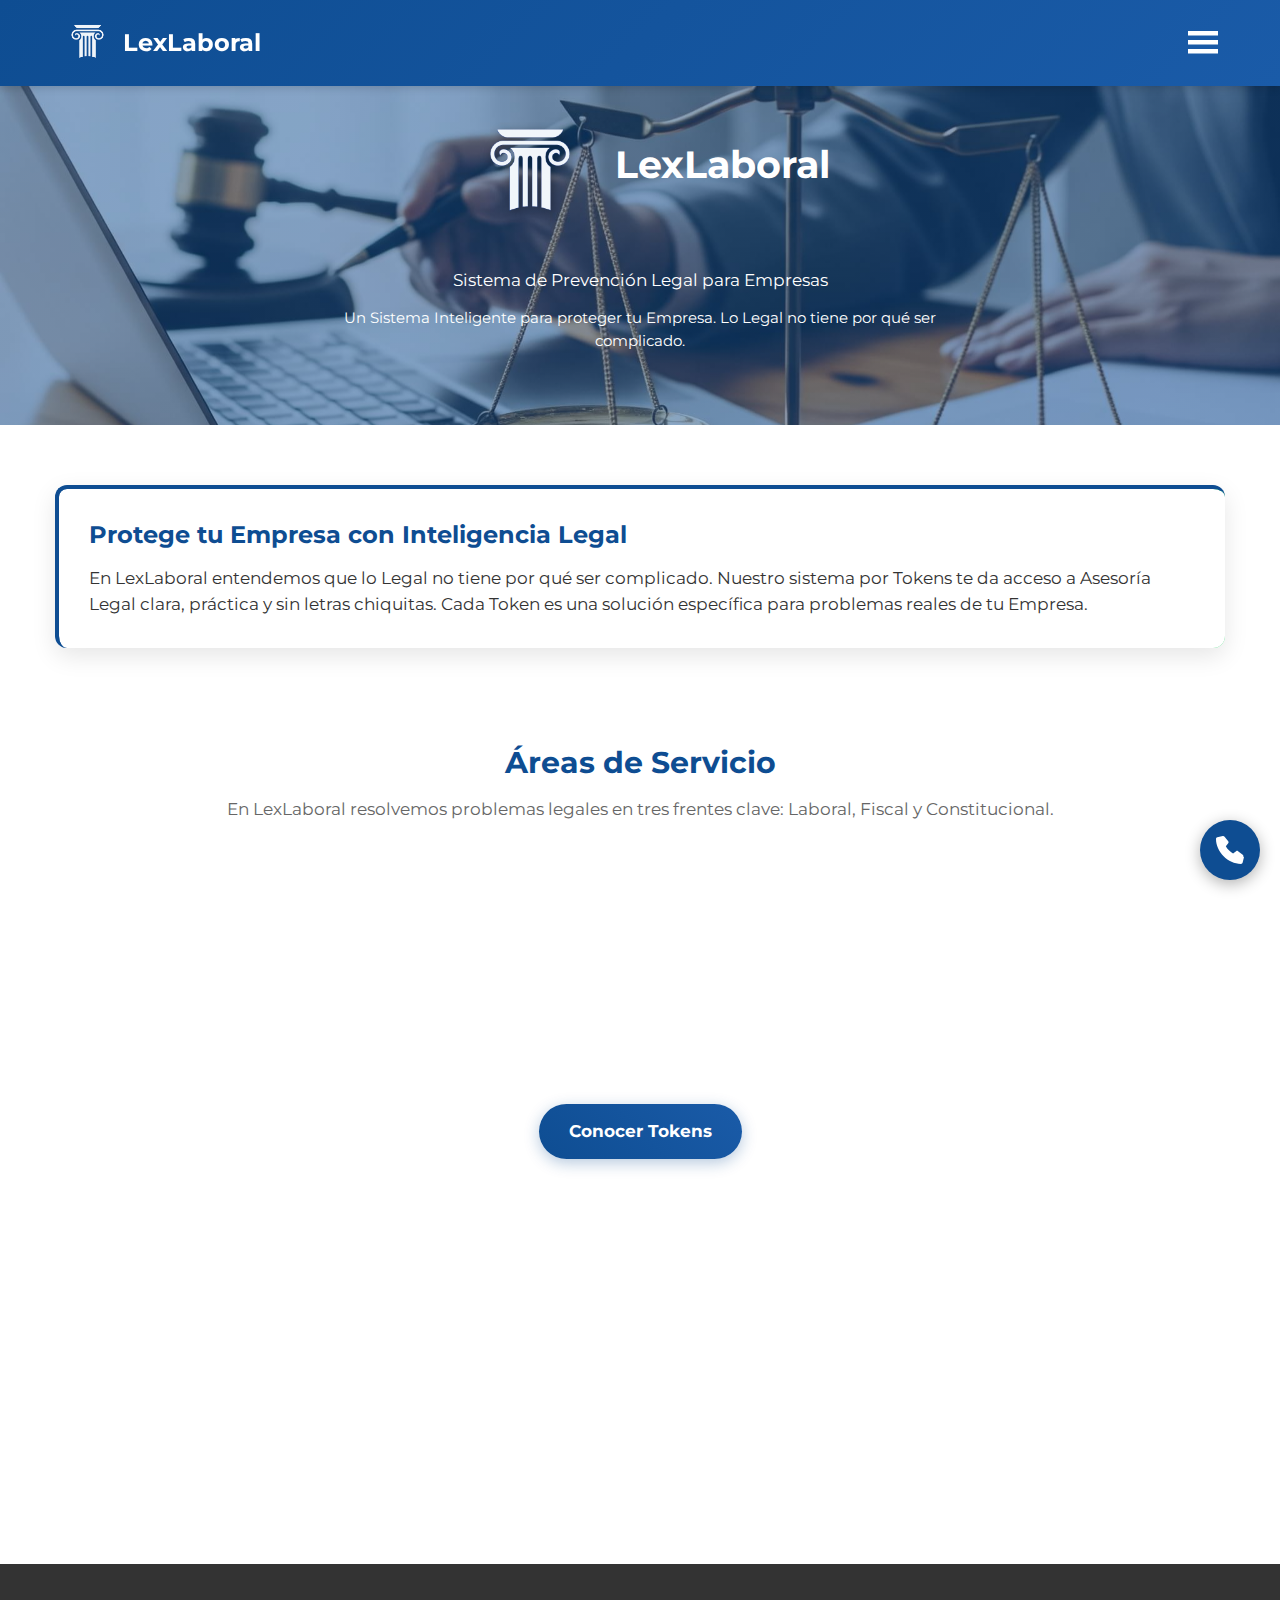
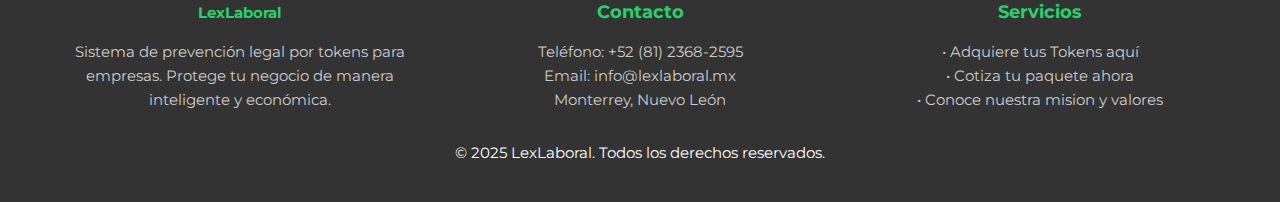
<file: index.html>
<!DOCTYPE html>
<html lang="es">
<head>
    <meta charset="utf-8">
    <meta name="viewport" content="width=device-width, initial-scale=1.0">
    <link href="favicon.ico" rel="icon" type="image/x-icon">

    <!-- Open Graph para vista previa en WhatsApp y redes -->
    <meta property="og:title" content="LexLaboral - Asesoría Legal cuando TÚ lo necesitas">
    <meta property="og:description" content="El sistema inteligente que te respalda con Asesoría Legal accesible y personalizada.">
    <meta property="og:image" content="logo-preview.png">
    <meta property="og:url" content="https://lexlaboral.mx/">
    <meta property="og:type" content="website">
    <meta property="og:image:width" content="500">
    <meta property="og:image:height" content="500">

    <title>LexLaboral - Asesoría Legal cuando TÚ lo necesitas</title>

    <!-- Google Fonts -->
    <link href="https://fonts.googleapis.com/css2?family=Montserrat:wght@400;600;700&display=swap" rel="stylesheet">

     <!-- CSS -->
    <link rel="stylesheet" href="style.css">
</head>
<body>
    <!-- Header -->
    <header>
        <nav class="container">
            <div class="logo">
                <a href="index.html" style="display: flex; align-items: center; gap: 0.2rem; text-decoration: none; color: white;">
                    <img src="logo-header.png" alt="LexLaboral Logo" width="45" height="45">
                    <span>LexLaboral</span>
                </a>
            </div>

            <div class="menu-toggle">
                <svg class="hamburger-icon" xmlns="http://www.w3.org/2000/svg" viewBox="0 0 100 80" width="30" height="30">
                    <rect class="bar top" width="100" height="15"></rect>
                    <rect class="bar middle" y="30" width="100" height="15"></rect>
                    <rect class="bar bottom" y="60" width="100" height="15"></rect>
                </svg>
            </div>

            <ul class="nav-links">
                <li><a href="#inicio">Inicio</a></li>
                <li><a href="tokens.html">Tokens</a></li>
                <li><a href="paquetes.html">Paquetes</a></li>
                <li><a href="nosotros.html">Nosotros</a></li>
                <li><a href="#contacto">Contacto</a></li>
            </ul>
        </nav>
    </header>

    <!-- Hero Section -->
    <section class="hero" id="inicio">
        <div class="container">
            <div class="hero-content">
                <div class="hero-logo-text">
                    <img src="logo-hero.png" alt="LexLaboral Hero Logo" width="120" height="120">
                    <h1>LexLaboral</h1>
                </div>
                <p class="hero-subtitle">Sistema de Prevención Legal para Empresas</p>
                <p class="hero-description">Un Sistema Inteligente para proteger tu Empresa. Lo Legal no tiene por qué ser complicado.</p>
            </div>
        </div>
    </section>

    <!-- Intro Section -->
    <section class="intro-section" style="padding-top: 60px;">
        <div class="container">
            <div class="intro-box fade-in">
                <h2>Protege tu Empresa con Inteligencia Legal</h2>
                <p>En LexLaboral entendemos que lo Legal no tiene por qué ser complicado. Nuestro sistema por Tokens te da acceso a Asesoría Legal clara, práctica y sin letras chiquitas. Cada Token es una solución específica para problemas reales de tu Empresa.</p>

        </div>
    </section>

    <!-- Services Section -->
    <section class="services-section">
        <div class="container">
            <h2 class="section-title">Áreas de Servicio</h2>
            <p class="section-subtitle">En LexLaboral resolvemos problemas legales en tres frentes clave: Laboral, Fiscal y Constitucional.</p>

            <div class="services-grid">
                <div class="service-card fade-in">
                    <h3>Laboral</h3>
                    <p>Despidos, Actas Administrativas, Contratos, Conciliaciones, Inspecciones y Representación Jurídica para Empresas.</p>
                </div>

                <div class="service-card fade-in">
                    <h3>Fiscal</h3>
                    <p>Defensa contra créditos fiscales, embargos, auditorías del SAT y estrategias legales para proteger tu patrimonio empresarial.</p>
                </div>

                <div class="service-card fade-in">
                    <h3>Amparo</h3>
                    <p>Juicios de Amparo para protegerte de actos de autoridad: embargos, multas, omisiones y violaciones a derechos constitucionales.</p>
                </div>
            </div>

            <div style="text-align: center; margin-top: 3rem;">
               <a href="tokens.html" class="cta-btn">
                   Conocer Tokens
                </a>
            </div>
        </div>
    </section>

    <!-- CTA Section -->
    <section class="cta-section" id="contacto">
        <div class="container">
            <div class="cta-content">
                <h2 class="cta-title">Protege tu empresa hoy</h2>
                <p class="cta-description">Agenda una consulta gratuita y empieza a blindar tu negocio con LexLaboral. Nuestros expertos te ayudarán a elegir el paquete perfecto para tu empresa.</p>
                <a class="whatsapp-btn" href="https://wa.me/528123682595?text=Hola%2C%20me%20interesa%20conocer%20m%C3%A1s%20sobre%20los%20tokens%20LexLaboral" target="_blank">
                    Consulta Gratuita por WhatsApp
                </a>
            </div>
        </div>
    </section>

    <!-- Footer -->
    <footer>
        <div class="container">
            <div class="footer-content">
                <div class="footer-section">
                    <h3><a href="index.html" style="color: inherit; text-decoration: none;">LexLaboral</a></h3>
                    <p>Sistema de prevención legal por tokens para empresas. Protege tu negocio de manera inteligente y económica.</p>
                </div>

                <div class="footer-section">
                    <h3>Contacto</h3>
                    <p>Teléfono: <a href="tel:+528123682595"> +52 (81) 2368-2595</a></p>
                    <p>Email: <a href="mailto:info@lexlaboral.mx">info@lexlaboral.mx</a></p>
                    <p>Monterrey, Nuevo León</p>
                </div>

                <div class="footer-section">
                    <h3>Servicios</h3>
                    <p><a href="tokens.html" style="color: inherit; text-decoration: none;">• Adquiere tus Tokens aquí</a></p>
                     <p><a href="paquetes.html" style="color: inherit; text-decoration: none;">• Cotiza tu paquete ahora</a></p>
                    <p><a href="nosotros.html" style="color: inherit; text-decoration: none;">• Conoce nuestra mision y valores</a></p>
                </div>
            </div>
            <p>&copy; 2025 LexLaboral. Todos los derechos reservados.</p>
        </div>
    </footer>

    <!-- Floating Contact Button -->
    <a class="float-contacto" href="https://wa.me/528123682595?text=Hola%2C%20me%20interesa%20conocer%20m%C3%A1s%20sobre%20los%20tokens%20LexLaboral" target="_blank">
        <svg xmlns="http://www.w3.org/2000/svg" viewBox="0 0 512 512" fill="white" width="28" height="28">
            <path d="M511.1 387.1l-23.6 99.5c-3.3 14.1-16.3 24.4-30.9 24.4C222.8 512 0 289.2 0 55.4 0 40.8 10.3 27.8 24.4 24.5l99.5-23.6c12.3-2.9 25.3 1.5 33.2 11.4l66.5 85c8.3 10.6 8.2 25.5-.3 36l-43.7 55.3c29.6 54.1 78.4 102.8 132.5 132.5l55.3-43.7c10.5-8.5 25.4-8.6 36-.3l85 66.5c9.8 7.9 14.2 20.9 11.2 33.1z"/>
        </svg>
    </a>

    <!-- JavaScript -->
    <script src="script.js"></script>
</body>
</html>
</file>
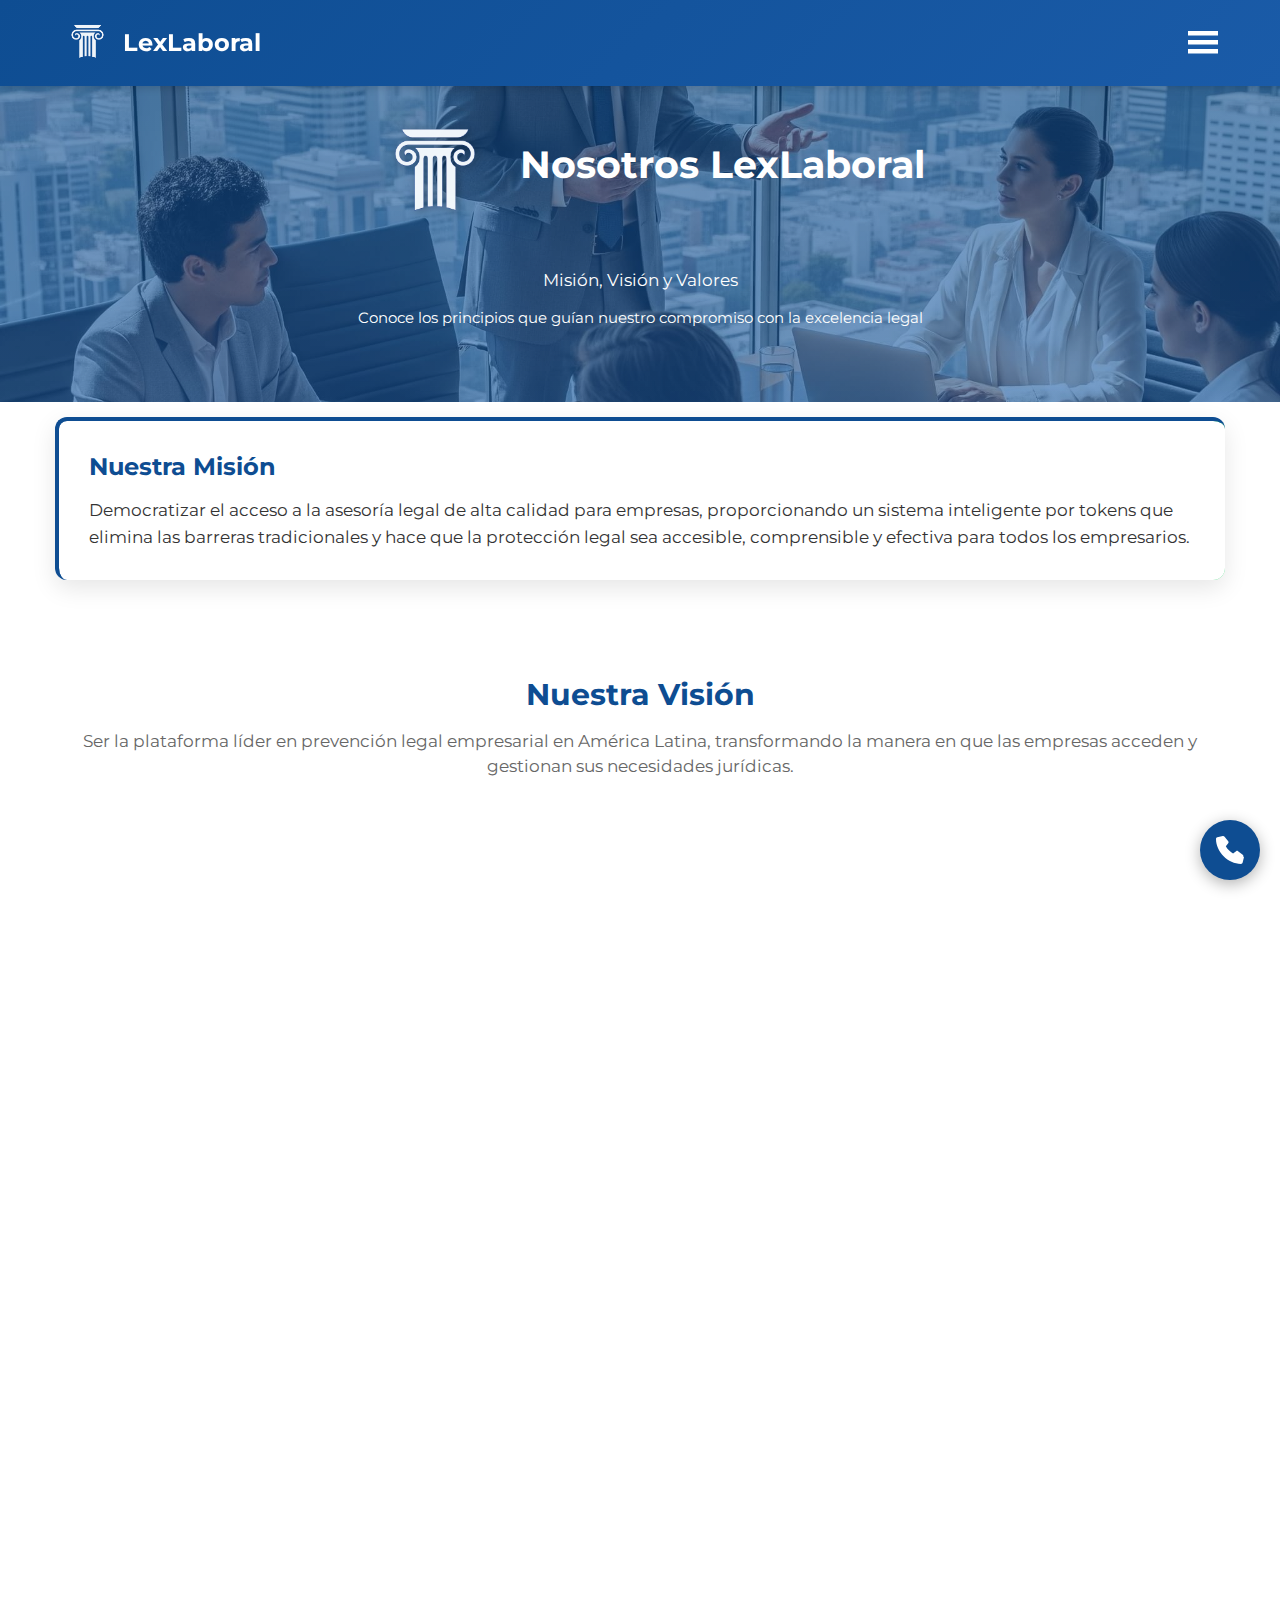
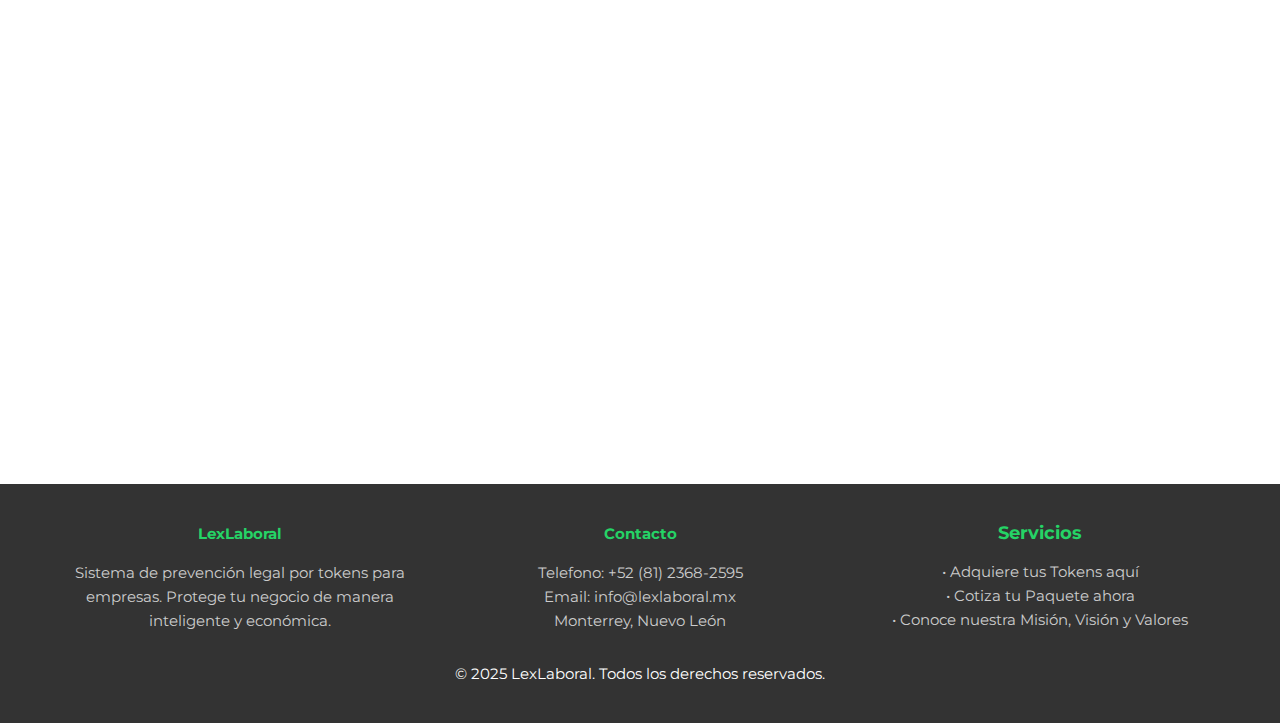
<file: contacto.html>
<!DOCTYPE html>
<html lang="es">
<head>
<!-- Google tag (gtag.js) -->
<script async src="https://www.googletagmanager.com/gtag/js?id=G-0G74BS67Z9"></script>
<script>
  window.dataLayer = window.dataLayer || [];
  function gtag(){dataLayer.push(arguments);}
  gtag('js', new Date());

  gtag('config', 'G-0G74BS67Z9');
</script>
    <meta charset="utf-8">
    <meta name="viewport" content="width=device-width, initial-scale=1.0">
    <link href="favicon.ico" rel="icon" type="image/x-icon">
    
    <meta property="og:title" content="Misión, Visión y Valores - LexLaboral">
    <meta property="og:description" content="Conoce nuestra misión, visión y valores en LexLaboral - Sistema de prevención legal para empresas">
    <meta property="og:image" content="https://lexlaboral.github.io/lexlaboral/logo-preview.png">
    <meta property="og:url" content="https://lexlaboral.mx/mision-vision-valores.html">
    <meta property="og:type" content="website">
    <meta property="og:image:width" content="1200">
    <meta property="og:image:height" content="630">
    
    <title>Misión, Visión y Valores - LexLaboral</title>
    
    <link href="https://fonts.googleapis.com/css2?family=Montserrat:wght@400;600;700&display=swap" rel="stylesheet">
    <link rel="stylesheet" href="style.css">
    <link rel="stylesheet" href="nosotros.css">
</head>
<body>
    <!-- Header -->
    <header>
        <nav class="container">
<div class="logo">
    <a href="index.html" style="display: flex; align-items: center; gap: 0.2rem; text-decoration: none; color: white;">
        <img src="logo-header.png" alt="LexLaboral Logo" width="45" height="45">
        <span>LexLaboral</span>
    </a>
</div>
            
            <div class="menu-toggle">
                <svg class="hamburger-icon" xmlns="http://www.w3.org/2000/svg" viewBox="0 0 100 80" width="30" height="30">
                    <rect class="bar top" width="100" height="15"></rect>
                    <rect class="bar middle" y="30" width="100" height="15"></rect>
                    <rect class="bar bottom" y="60" width="100" height="15"></rect>
                </svg>
            </div>
            
            <ul class="nav-links">
                <li><a href="index.html">Inicio</a></li>
                <li><a href="tokens.html">Tokens</a></li>
                <li><a href="paquetes.html">Paquetes</a></li>
                <li><a href="nosotros.html">Nosotros</a></li>
                <li><a href="contacto.html">Contacto</a></li>
            </ul>
        </nav>
    </header>

    <!-- Hero Section -->
    <section class="hero">
        <div class="container">
            <div class="hero-content">
                <div class="hero-logo-text">
                    <img src="logo-hero.png" alt="LexLaboral Hero Logo" width="120" height="120">
                    <h1>Nosotros LexLaboral</h1>
                </div>
                <p class="hero-subtitle">Misión, Visión y Valores</p>
                <p class="hero-description">Conoce los principios que guían nuestro compromiso con la excelencia legal</p>
            </div>
        </div>
    </section>

    <!-- Misión Section -->
    <section class="intro-section">
        <div class="container">
            <div class="intro-box fade-in">
                <h2>Nuestra Misión</h2>
                <p>Democratizar el acceso a la asesoría legal de alta calidad para empresas, proporcionando un sistema inteligente por tokens que elimina las barreras tradicionales y hace que la protección legal sea accesible, comprensible y efectiva para todos los empresarios.</p>
            </div>
        </div>
    </section>

    <!-- Visión Section -->
    <section class="token-explanation">
        <div class="container">
            <h2 class="section-title">Nuestra Visión</h2>
            <p class="section-subtitle">Ser la plataforma líder en prevención legal empresarial en América Latina, transformando la manera en que las empresas acceden y gestionan sus necesidades jurídicas.</p>
            
            <div class="intro-box fade-in" style="background: linear-gradient(135deg, #f8f9ff 0%, #e8f2ff 100%); border-left: 4px solid #0E4D92; padding: 2rem; border-radius: 12px; margin-top: 2rem;">
                <p>Visualizamos un ecosistema empresarial donde ninguna empresa, sin importar su tamaño, quede desprotegida legalmente por falta de recursos o conocimiento. Queremos crear un mundo donde la prevención legal sea tan natural como cualquier otra medida de protección empresarial.</p>
            </div>
        </div>
    </section>

    <!-- Valores Section -->
    <section class="services-section">
        <div class="container">
            <h2 class="section-title">Nuestros Valores</h2>
            <p class="section-subtitle">Los principios fundamentales que rigen cada decisión y acción en LexLaboral</p>
            
            <div class="services-grid">
                <div class="service-card fade-in">
                    <h3>Transparencia</h3>
                    <p>Comunicación clara y honesta. Sin letras chiquitas, sin costos ocultos, sin procesos complicados. Todo es directo y comprensible.</p>
                </div>
                
                <div class="service-card fade-in">
                    <h3>Excelencia</h3>
                    <p>Compromiso inquebrantable con la calidad en cada servicio. Cada token representa nuestra reputación y el futuro de nuestros clientes.</p>
                </div>
                
                <div class="service-card fade-in">
                    <h3>Innovación</h3>
                    <p>Revolucionamos la industria legal tradicional con tecnología y metodologías que simplifican lo complejo y hacen accesible lo exclusivo.</p>
                </div>

                <div class="service-card fade-in">
                    <h3>Prevención</h3>
                    <p>Creemos firmemente que prevenir es mejor que curar. Anticipamos problemas antes de que se conviertan en crisis costosas.</p>
                </div>

                <div class="service-card fade-in">
                    <h3>Cercanía</h3>
                    <p>Mantenemos una relación humana y cercana con cada cliente. Somos asesores, no solo proveedores de servicios.</p>
                </div>

                <div class="service-card fade-in">
                    <h3>Integridad</h3>
                    <p>Actuamos con ética inquebrantable, honestidad absoluta y responsabilidad total en cada consulta y cada decisión.</p>
                </div>
            </div>
        </div>
    </section>

    <!-- CTA Section -->
    <section class="cta-section" id="contacto">
        <div class="container">
            <div class="cta-content">
                <h2 class="cta-title">¿Compartimos los mismos valores?</h2>
                <p class="cta-description">Si tu empresa busca protección legal con transparencia, excelencia e innovación, somos el equipo perfecto para blindar tu negocio.</p>
                <a class="whatsapp-btn" href="https://wa.me/528123682595?text=Hola%2C%20me%20interesa%20conocer%20m%C3%A1s%20sobre%20LexLaboral%20y%20sus%20valores" target="_blank">
                    Hablemos de tu Empresa
                </a>
            </div>
        </div>
    </section>

    <!-- Footer -->
    <footer>
        <div class="container">
            <div class="footer-content">
                <div class="footer-section">
                    <h3><a href="index.html" style="color: inherit; text-decoration: none;">LexLaboral</a></h3>
                    <p>Sistema de prevención legal por tokens para empresas. Protege tu negocio de manera inteligente y económica.</p>
                </div>
                
                <div class="footer-section">
                    <h3><a href="contacto.html" style="color: inherit; text-decoration: none;">Contacto</a></h3>
                    <p>Telefono: <a href="tel:+528123682595"> +52 (81) 2368-2595</a></p>
                    <p>Email: <a href="mailto:info@lexlaboral.mx">info@lexlaboral.mx</a></p>
                    <p>Monterrey, Nuevo León</p>
                </div>
                
                <div class="footer-section">
                    <h3>Servicios</h3>
                     <p><a href="tokens.html" style="color: inherit; text-decoration: none;">• Adquiere tus Tokens aquí</a></p>
                     <p><a href="paquetes.html" style="color: inherit; text-decoration: none;">• Cotiza tu Paquete ahora</a></p>
                     <p><a href="nosotros.html" style="color: inherit; text-decoration: none;">• Conoce nuestra Misión, Visión y Valores</a></p>
                </div>
            </div>
            <p>&copy; 2025 LexLaboral. Todos los derechos reservados.</p>
        </div>
    </footer>

    <!-- Floating Contact Button -->
    <a class="float-contacto" href="https://wa.me/528123682595?text=Hola%2C%20me%20interesa%20conocer%20m%C3%A1s%20sobre%20los%20tokens%20LexLaboral" target="_blank">
        <svg xmlns="http://www.w3.org/2000/svg" viewBox="0 0 512 512" fill="white" width="28" height="28">
            <path d="M511.1 387.1l-23.6 99.5c-3.3 14.1-16.3 24.4-30.9 24.4C222.8 512 0 289.2 0 55.4 0 40.8 10.3 27.8 24.4 24.5l99.5-23.6c12.3-2.9 25.3 1.5 33.2 11.4l66.5 85c8.3 10.6 8.2 25.5-.3 36l-43.7 55.3c29.6 54.1 78.4 102.8 132.5 132.5l55.3-43.7c10.5-8.5 25.4-8.6 36-.3l85 66.5c9.8 7.9 14.2 20.9 11.2 33.1z"/>
        </svg>
    </a>

    <script src="script.js"></script>
</body>
</html>
</file>
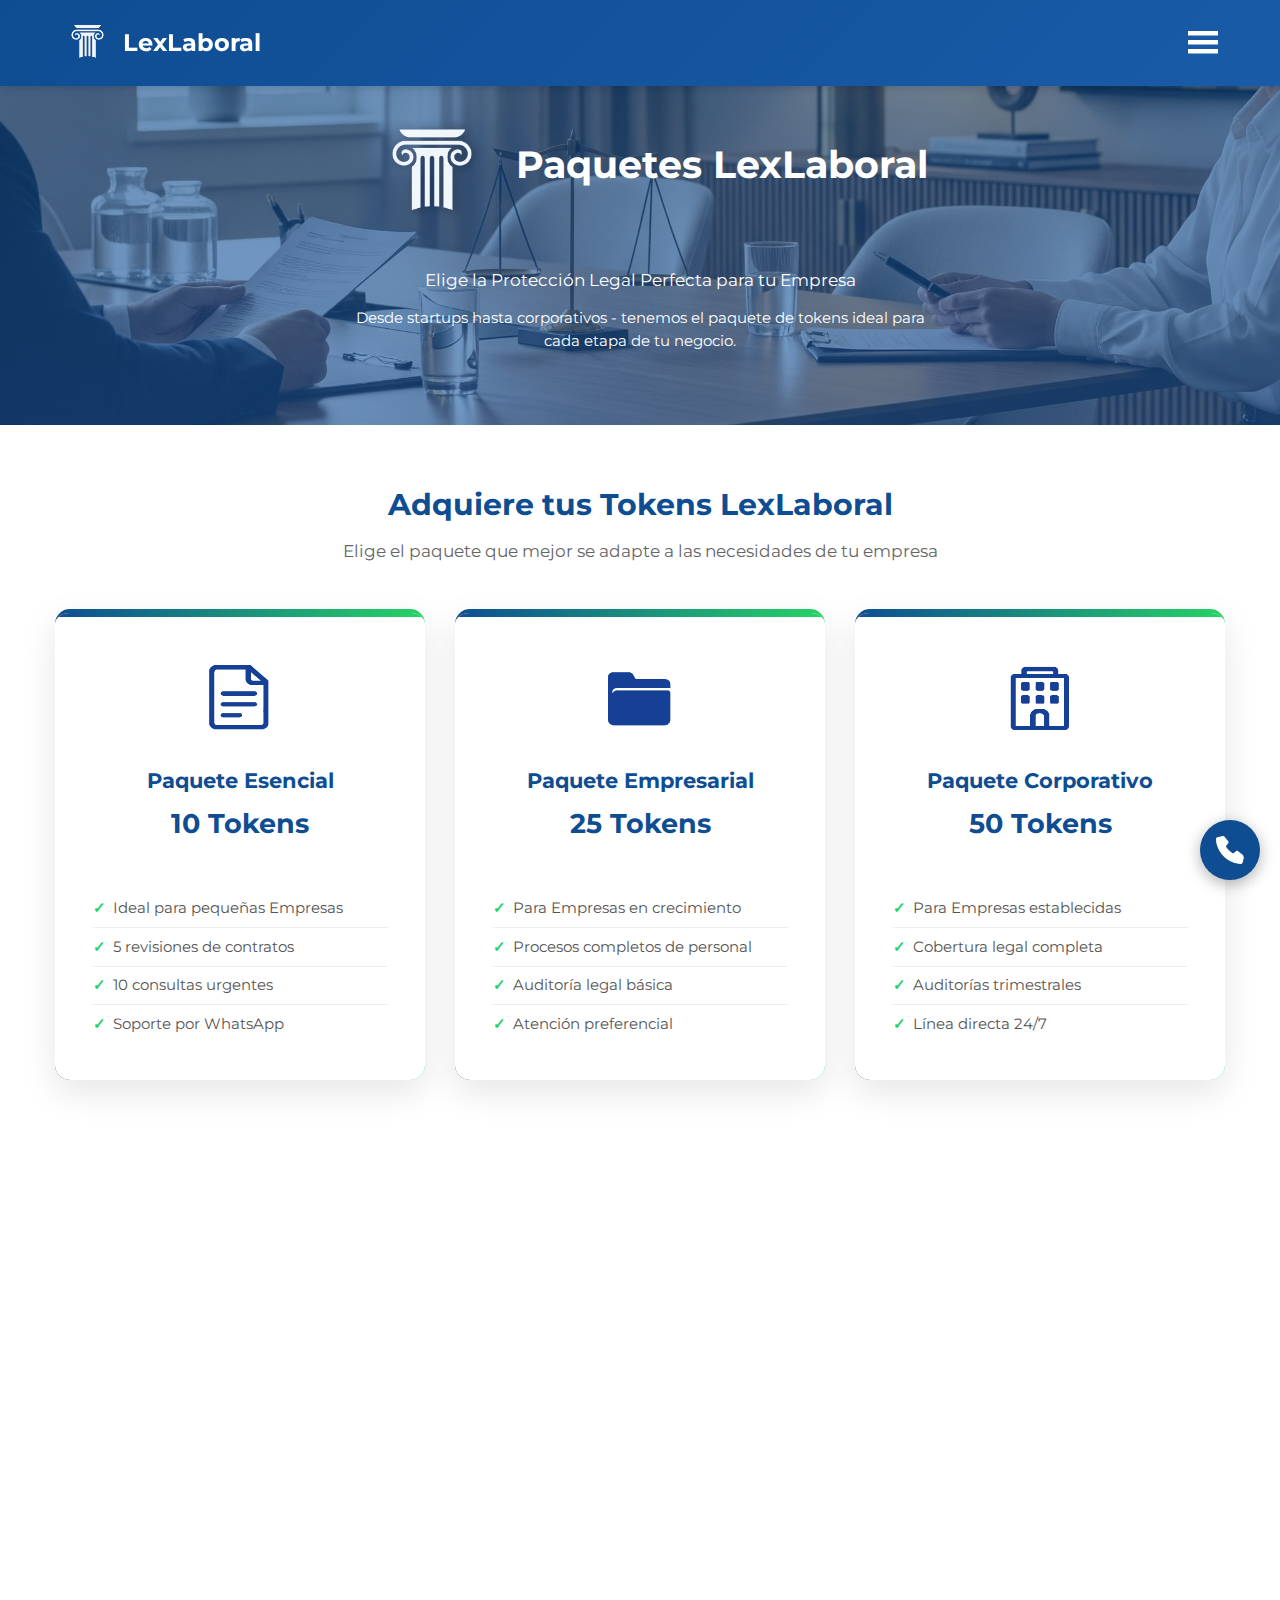
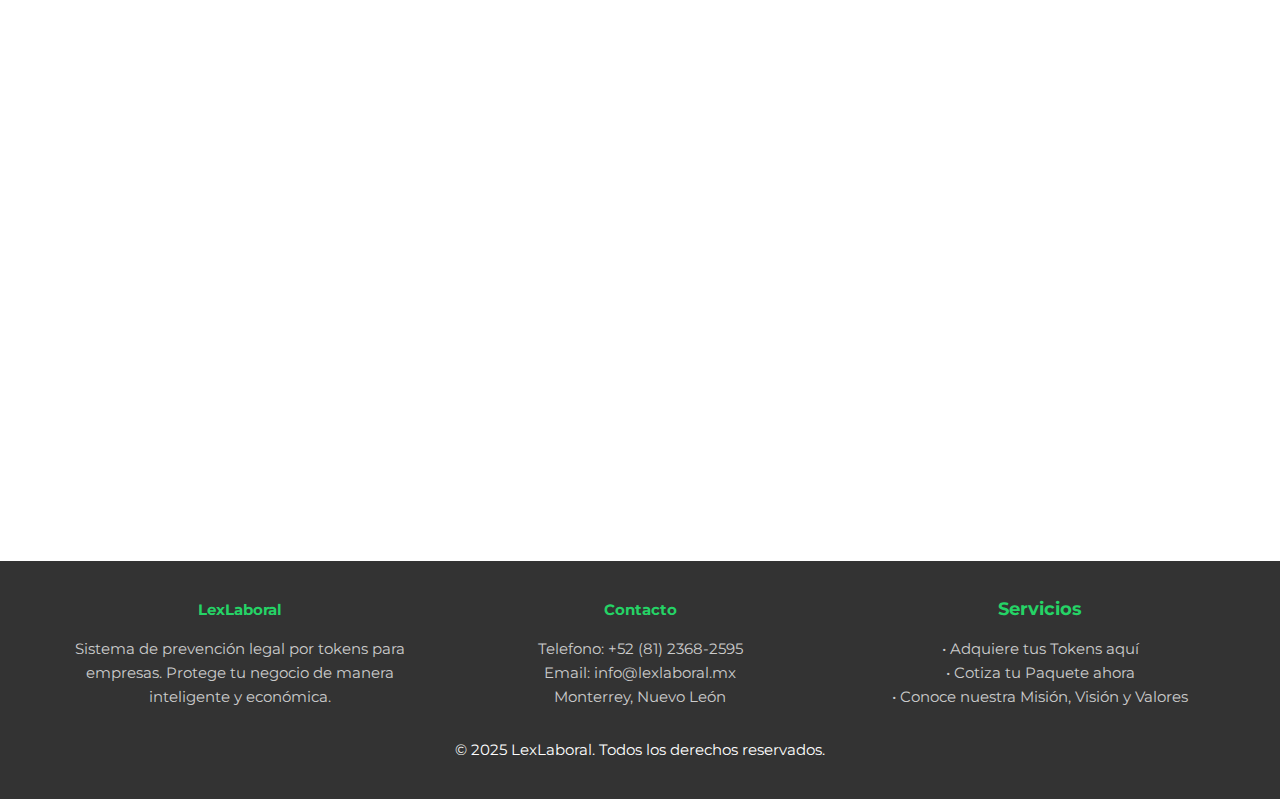
<file: paquetes.html>
<!DOCTYPE html>
<html lang="es">
<head>
<!-- Google tag (gtag.js) -->
<script async src="https://www.googletagmanager.com/gtag/js?id=G-0G74BS67Z9"></script>
<script>
  window.dataLayer = window.dataLayer || [];
  function gtag(){dataLayer.push(arguments);}
  gtag('js', new Date());

  gtag('config', 'G-0G74BS67Z9');
</script>
    <meta charset="utf-8">
    <meta name="viewport" content="width=device-width, initial-scale=1.0">
    <link href="favicon.ico" rel="icon" type="image/x-icon">
    
    <meta property="og:title" content="Paquetes de Tokens - LexLaboral">
    <meta property="og:description" content="Elige el paquete de tokens LexLaboral perfecto para tu empresa - Esencial, Empresarial o Corporativo">
    <meta property="og:image" content="https://lexlaboral.github.io/lexlaboral/logo-preview.png">
    <meta property="og:url" content="https://lexlaboral.mx/paquetes.html">
    <meta property="og:type" content="website">
    <meta property="og:image:width" content="1200">
    <meta property="og:image:height" content="630">
    
    <title>Paquetes - LexLaboral</title>
    
    <link href="https://fonts.googleapis.com/css2?family=Montserrat:wght@400;600;700&display=swap" rel="stylesheet">
    <link rel="stylesheet" href="style.css">
    <link rel="stylesheet" href="paquetes.css">
</head>
<body>
    <!-- Header -->
    <header>
        <nav class="container">
<div class="logo">
    <a href="index.html" style="display: flex; align-items: center; gap: 0.2rem; text-decoration: none; color: white;">
        <img src="logo-header.png" alt="LexLaboral Logo" width="45" height="45">
        <span>LexLaboral</span>
    </a>
</div>
            
            <div class="menu-toggle">
                <svg class="hamburger-icon" xmlns="http://www.w3.org/2000/svg" viewBox="0 0 100 80" width="30" height="30">
                    <rect class="bar top" width="100" height="15"></rect>
                    <rect class="bar middle" y="30" width="100" height="15"></rect>
                    <rect class="bar bottom" y="60" width="100" height="15"></rect>
                </svg>
            </div>
            
            <ul class="nav-links">
                <li><a href="index.html">Inicio</a></li>
                <li><a href="tokens.html">Tokens</a></li>
                <li><a href="paquetes.html">Paquetes</a></li>
                <li><a href="nosotros.html">Nosotros</a></li>
                <li><a href="contacto.html">Contacto</a></li>
            </ul>
        </nav>
    </header>

    <!-- Hero Section -->
    <section class="hero">
        <div class="container">
            <div class="hero-content">
                <div class="hero-logo-text">
                    <img src="logo-hero.png" alt="LexLaboral Hero Logo" width="120" height="120">
                    <h1>Paquetes LexLaboral</h1>
                </div>
                <p class="hero-subtitle">Elige la Protección Legal Perfecta para tu Empresa</p>
                <p class="hero-description">Desde startups hasta corporativos - tenemos el paquete de tokens ideal para cada etapa de tu negocio.</p>
            </div>
        </div>
    </section>

    <!-- Packages Section -->
    <section class="packages">
        <div class="container">
            <h2 class="section-title">Adquiere tus Tokens LexLaboral</h2>
            <p class="section-subtitle">Elige el paquete que mejor se adapte a las necesidades de tu empresa</p>
            
            <div class="packages-grid">
                <div class="paquete fade-in">
                    <div class="paquete-header">
                        <span class="icono">
                            <img src="lasticon_1.png" alt="">
                        </span>
                        <div class="paquete-title">Paquete Esencial</div>
                        <div class="precio">10 Tokens</div>
                    </div>
                    <ul class="paquete-features">
                        <li>Ideal para pequeñas Empresas</li>
                        <li>5 revisiones de contratos</li>
                        <li>10 consultas urgentes</li>
                        <li>Soporte por WhatsApp</li>
                    </ul>
                </div>

                <div class="paquete fade-in">
                    <div class="paquete-header">
                        <span class="icono">
                            <img src="lasticon_2.png" alt="">
                        </span>
                        <div class="paquete-title">Paquete Empresarial</div>
                        <div class="precio">25 Tokens</div>
                    </div>
                    <ul class="paquete-features">
                        <li>Para Empresas en crecimiento</li>
                        <li>Procesos completos de personal</li>
                        <li>Auditoría legal básica</li>
                        <li>Atención preferencial</li>
                    </ul>
                </div>

                <div class="paquete fade-in">
                    <div class="paquete-header">
                        <span class="icono">
                            <img src="lasticon_3.png" alt="">
                        </span>
                        <div class="paquete-title">Paquete Corporativo</div>
                        <div class="precio">50 Tokens</div>
                    </div>
                    <ul class="paquete-features">
                        <li>Para Empresas establecidas</li>
                        <li>Cobertura legal completa</li>
                        <li>Auditorías trimestrales</li>
                        <li>Línea directa 24/7</li>
                    </ul>
                </div>
            </div>
        </div>
    </section>

    <!-- Comparación de Paquetes -->
    <section class="services-section">
        <div class="container">
            <h2 class="section-title">¿Cuál Paquete Necesitas?</h2>
            <p class="section-subtitle">Guía rápida para elegir el paquete perfecto según tu empresa</p>
            
            <div class="services-grid">
                <div class="service-card fade-in">
                    <h3>¿Empresa Nueva?</h3>
                    <p><strong>Paquete Esencial:</strong> Perfecto para startups y pequeñas empresas que necesitan protección básica. Ideal para primeros contratos y consultas iniciales.</p>
                </div>
                
                <div class="service-card fade-in">
                    <h3>¿En Crecimiento?</h3>
                    <p><strong>Paquete Empresarial:</strong> Para empresas en expansión con más empleados. Incluye procesos completos de personal y auditoría legal básica.</p>
                </div>
                
                <div class="service-card fade-in">
                    <h3>¿Empresa Establecida?</h3>
                    <p><strong>Paquete Corporativo:</strong> Cobertura completa para empresas consolidadas. Auditorías trimestrales y atención prioritaria 24/7.</p>
                </div>
            </div>
        </div>
    </section>

    <!-- Ventajas de Cada Paquete -->
    <section class="intro-section">
        <div class="container">
            <div class="intro-box fade-in">
                <h2>Ventajas Exclusivas por Paquete</h2>
                <p><strong>Esencial:</strong> Excelente relación precio-valor para empresas que inician. Sin compromisos a largo plazo.</p>
                <p><strong>Empresarial:</strong> Mayor vigencia y servicios más completos. Incluye procesos de recursos humanos.</p>
                <p><strong>Corporativo:</strong> Máxima protección con auditorías preventivas y línea de emergencia. Ideal para empresas con múltiples ubicaciones.</p>
            </div>
        </div>
    </section>

    <!-- CTA Section -->
    <section class="cta-section" id="contacto">
        <div class="container">
            <div class="cta-content">
                <h2 class="cta-title">¿No sabes cuál elegir?</h2>
                <p class="cta-description">Agenda una consulta gratuita y nuestros expertos te ayudarán a elegir el paquete perfecto según las necesidades específicas de tu empresa.</p>
                <a class="whatsapp-btn" href="https://wa.me/528123682595?text=Hola%2C%20me%20interesa%20conocer%20qu%C3%A9%20paquete%20de%20tokens%20es%20mejor%20para%20mi%20empresa" target="_blank">
                    Consulta Gratuita por WhatsApp
                </a>
            </div>
        </div>
    </section>

    <!-- Footer -->
    <footer>
        <div class="container">
            <div class="footer-content">
                <div class="footer-section">
                    <h3><a href="index.html" style="color: inherit; text-decoration: none;">LexLaboral</a></h3>
                    <p>Sistema de prevención legal por tokens para empresas. Protege tu negocio de manera inteligente y económica.</p>
                </div>
                
                <div class="footer-section">
                    <h3><a href="contacto.html" style="color: inherit; text-decoration: none;">Contacto</a></h3>
                    <p>Telefono: <a href="tel:+528123682595"> +52 (81) 2368-2595</a></p>
                    <p>Email: <a href="mailto:info@lexlaboral.mx">info@lexlaboral.mx</a></p>
                    <p>Monterrey, Nuevo León</p>
                </div>
                
                <div class="footer-section">
                    <h3>Servicios</h3>
                    <p><a href="tokens.html" style="color: inherit; text-decoration: none;">• Adquiere tus Tokens aquí</a></p>
                     <p><a href="paquetes.html" style="color: inherit; text-decoration: none;">• Cotiza tu Paquete ahora</a></p>
                    <p><a href="nosotros.html" style="color: inherit; text-decoration: none;">• Conoce nuestra Misión, Visión y Valores</a></p>
                </div>
            </div>
            <p>&copy; 2025 LexLaboral. Todos los derechos reservados.</p>
        </div>
    </footer>

    <!-- Floating Contact Button -->
    <a class="float-contacto" href="https://wa.me/528123682595?text=Hola%2C%20me%20interesa%20conocer%20m%C3%A1s%20sobre%20los%20tokens%20LexLaboral" target="_blank">
        <svg xmlns="http://www.w3.org/2000/svg" viewBox="0 0 512 512" fill="white" width="28" height="28">
            <path d="M511.1 387.1l-23.6 99.5c-3.3 14.1-16.3 24.4-30.9 24.4C222.8 512 0 289.2 0 55.4 0 40.8 10.3 27.8 24.4 24.5l99.5-23.6c12.3-2.9 25.3 1.5 33.2 11.4l66.5 85c8.3 10.6 8.2 25.5-.3 36l-43.7 55.3c29.6 54.1 78.4 102.8 132.5 132.5l55.3-43.7c10.5-8.5 25.4-8.6 36-.3l85 66.5c9.8 7.9 14.2 20.9 11.2 33.1z"/>
        </svg>
    </a>

    <script src="script.js"></script>
</body>
</html>
</file>
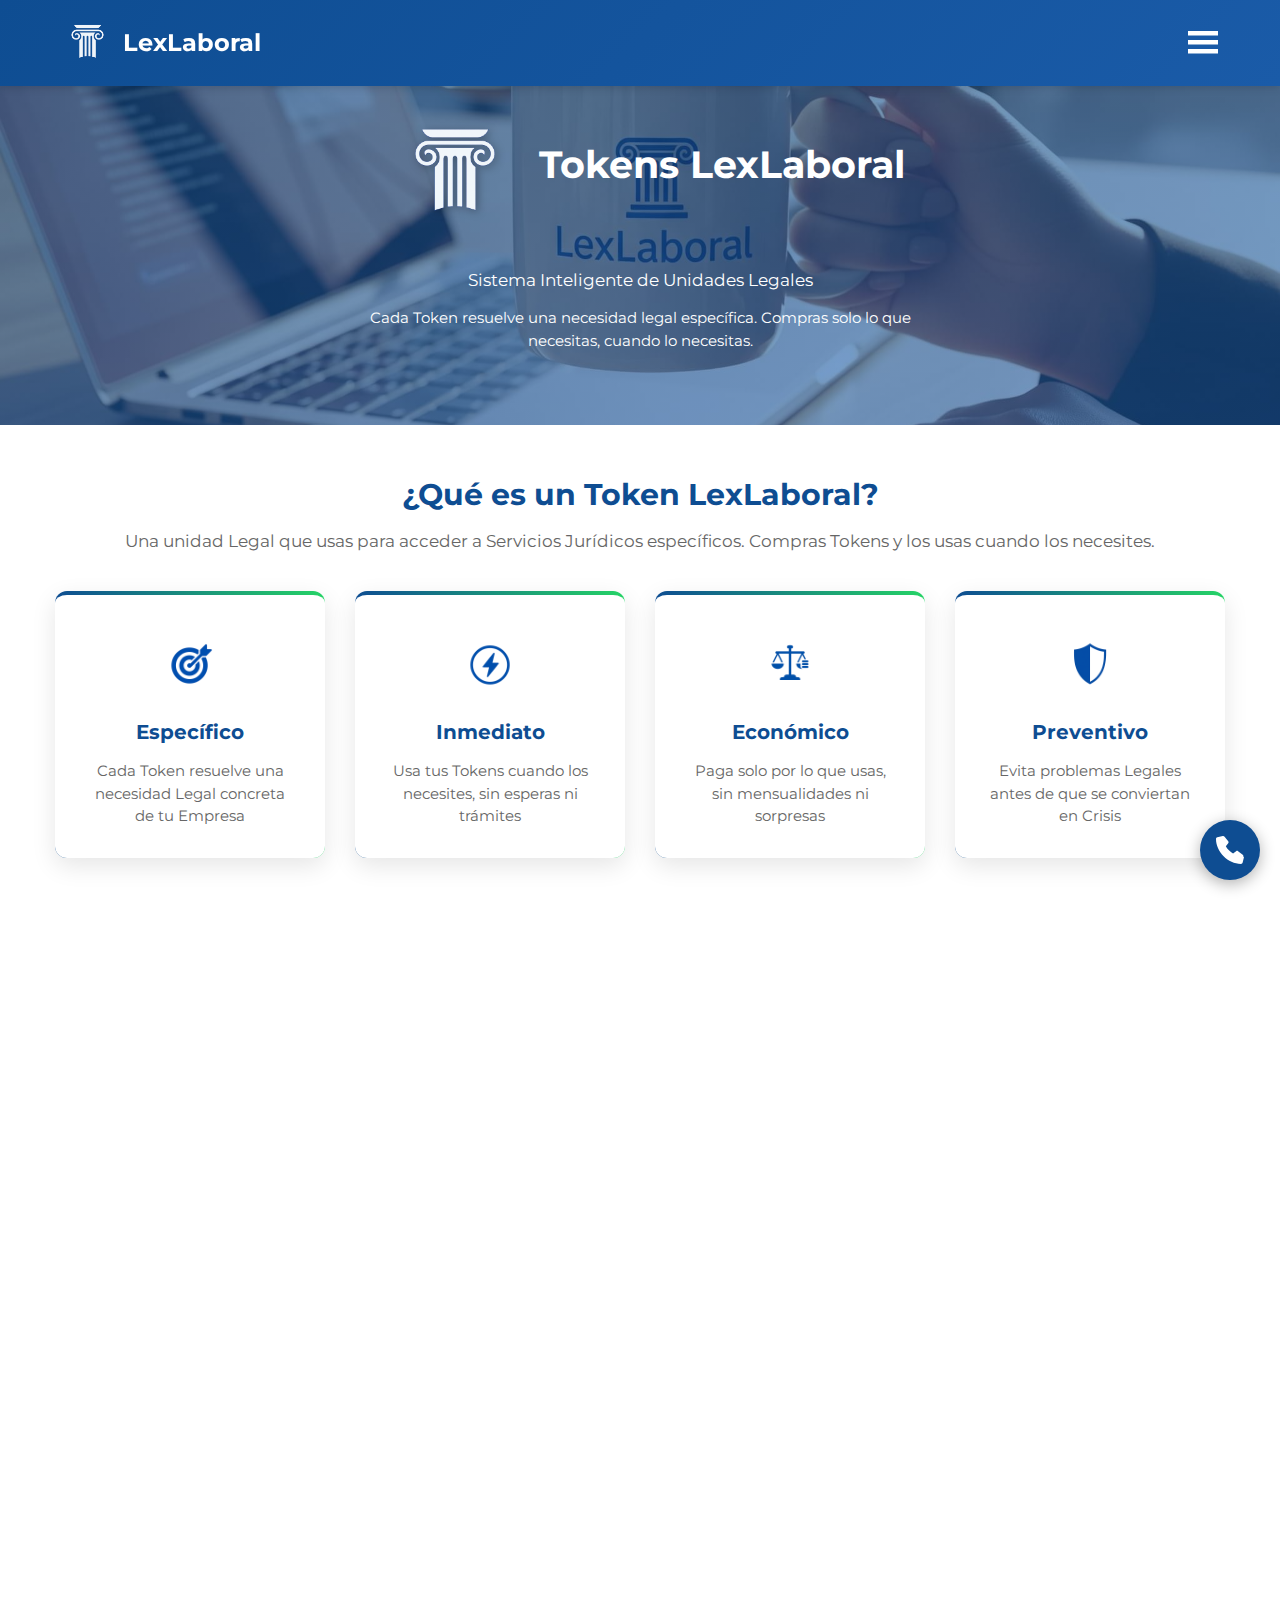
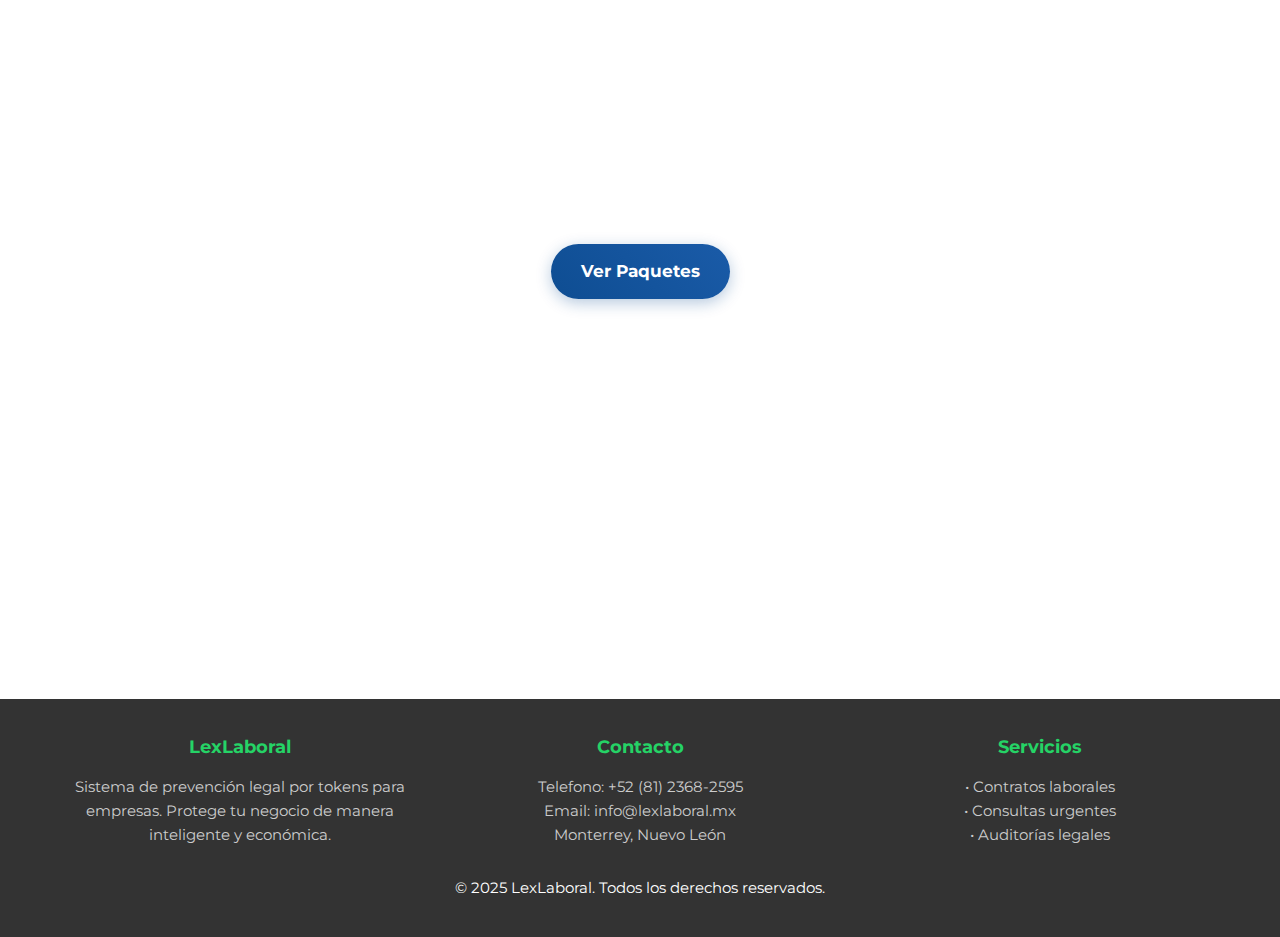
<file: tokens.html>
<!DOCTYPE html>
<html lang="es">
<head>
    <meta charset="utf-8">
    <meta name="viewport" content="width=device-width, initial-scale=1.0">
    <link href="favicon.ico" rel="icon" type="image/x-icon">
    
    <meta property="og:title" content="Tokens LexLaboral - Sistema de Prevención Legal">
    <meta property="og:description" content="Conoce cómo funcionan los Tokens LexLaboral - Unidades legales específicas para proteger tu empresa">
    <meta property="og:image" content="https://lexlaboral.github.io/lexlaboral/logo-preview.png">
    <meta property="og:url" content="https://lexlaboral.mx/tokens.html">
    <meta property="og:type" content="website">
    <meta property="og:image:width" content="1200">
    <meta property="og:image:height" content="630">
    
    <title>Tokens - LexLaboral</title>
    
    <link href="https://fonts.googleapis.com/css2?family=Montserrat:wght@400;600;700&display=swap" rel="stylesheet">
    <link rel="stylesheet" href="style.css">
    <link rel="stylesheet" href="tokens.css">
</head>
<body>
    <!-- Header -->
    <header>
        <nav class="container">
            <div class="logo">
                <img src="logo-header.png" alt="LexLaboral Logo" width="45" height="45">
                <span>LexLaboral</span>
            </div>
            
            <div class="menu-toggle">
                <svg class="hamburger-icon" xmlns="http://www.w3.org/2000/svg" viewBox="0 0 100 80" width="30" height="30">
                    <rect class="bar top" width="100" height="15"></rect>
                    <rect class="bar middle" y="30" width="100" height="15"></rect>
                    <rect class="bar bottom" y="60" width="100" height="15"></rect>
                </svg>
            </div>
            
            <ul class="nav-links">
                <li><a href="index.html">Inicio</a></li>
                <li><a href="tokens.html">Tokens</a></li>
                <li><a href="paquetes.html">Paquetes</a></li>
                <li><a href="nosotros.html">Nosotros</a></li>
                <li><a href="#contacto">Contacto</a></li>
            </ul>
        </nav>
    </header>

    <!-- Hero Section -->
    <section class="hero">
        <div class="container">
            <div class="hero-content">
                <div class="hero-logo-text">
                    <img src="logo-hero.png" alt="LexLaboral Hero Logo" width="120" height="120">
                    <h1>Tokens LexLaboral</h1>
                </div>
                <p class="hero-subtitle">Sistema Inteligente de Unidades Legales</p>
                <p class="hero-description">Cada Token resuelve una necesidad legal específica. Compras solo lo que necesitas, cuando lo necesitas.</p>
            </div>
        </div>
    </section>

    <!-- Token Explanation -->
    <section class="token-explanation">
        <div class="container">
            <h2 class="section-title">¿Qué es un Token LexLaboral?</h2>
            <p class="section-subtitle">Una unidad Legal que usas para acceder a Servicios Jurídicos específicos. Compras Tokens y los usas cuando los necesites.</p>
            
            <div class="token-grid">
                <div class="token-card fade-in">
                    <div class="token-icon">
                        <img src="icon_1.png" alt="Específico">
                    </div>
                    <h3>Específico</h3>
                    <p>Cada Token resuelve una necesidad Legal concreta de tu Empresa</p>
                </div>

                <div class="token-card fade-in">
                    <div class="token-icon">
                        <img src="icon_2.png" alt="Inmediato">
                    </div>
                    <h3>Inmediato</h3>
                    <p>Usa tus Tokens cuando los necesites, sin esperas ni trámites</p>
                </div>

                <div class="token-card fade-in">
                    <div class="token-icon">
                        <img src="icon_3.png" alt="Económico">
                    </div>
                    <h3>Económico</h3>
                    <p>Paga solo por lo que usas, sin mensualidades ni sorpresas</p>
                </div>

                <div class="token-card fade-in">
                    <div class="token-icon">
                        <img src="icon_4.png" alt="Preventivo">
                    </div>
                    <h3>Preventivo</h3>
                    <p>Evita problemas Legales antes de que se conviertan en Crisis</p>
                </div>
            </div>
        </div>
    </section>

    <!-- Token Usage -->
    <section class="token-usage">
        <div class="container">
            <h2 class="section-title">¿Cómo usar tus Tokens?</h2>
            <p class="section-subtitle">Cada situación tiene su solución. Aquí te mostramos cómo invertir tus Tokens:</p>
            
            <div class="usage-grid">
                <div class="usage-item fade-in">
                    <div class="usage-icon">
                        <img src="minicon_1.png" alt="">
                    </div>
                    <div class="usage-text">
                        <strong>Revisión de Contratos</strong><br>
                        Contratos de trabajo, proveedores, clientes
                    </div>
                    <div class="usage-tokens">2-3 Tokens</div>
                </div>

                <div class="usage-item fade-in">
                    <div class="usage-icon">
                        <img src="minicon_2.png" alt="">
                    </div>
                    <div class="usage-text">
                        <strong>Elaboración de Actas</strong><br>
                        Actas administrativas, llamadas de atención
                    </div>
                    <div class="usage-tokens">1-2 Tokens</div>
                </div>

                <div class="usage-item fade-in">
                    <div class="usage-icon">
                        <img src="minicon_3.png" alt="">
                    </div>
                    <div class="usage-text">
                        <strong>Proceso de Renuncia</strong><br>
                        Documentación completa y finiquitos
                    </div>
                    <div class="usage-tokens">3-4 Tokens</div>
                </div>

                <div class="usage-item fade-in">
                    <div class="usage-icon">
                        <img src="minicon_4.png" alt="">
                    </div>
                    <div class="usage-text">
                        <strong>Despidos Justificados</strong><br>
                        Proceso completo con documentación legal
                    </div>
                    <div class="usage-tokens">4-6 Tokens</div>
                </div>

                <div class="usage-item fade-in">
                    <div class="usage-icon">
                        <img src="minicon_5.png" alt="">
                    </div>
                    <div class="usage-text">
                        <strong>Consultas Urgentes</strong><br>
                        Asesoría inmediata por WhatsApp o llamada
                    </div>
                    <div class="usage-tokens">1 Token</div>
                </div>

                <div class="usage-item fade-in">
                    <div class="usage-icon">
                        <img src="minicon_6.png" alt="">
                    </div>
                    <div class="usage-text">
                        <strong>Auditoría Legal</strong><br>
                        Revisión completa de tu situación laboral
                    </div>
                    <div class="usage-tokens">8-10 Tokens</div>
                </div>
            </div>
        </div>
    </section>

    <!-- Ventajas Adicionales -->
    <section class="intro-section">
        <div class="container">
            <div class="intro-box fade-in">
                <h2>Ventajas del Sistema por Tokens</h2>
                <p><strong>Sin contratos anuales:</strong> Compras tokens cuando los necesitas, sin atarte a mensualidades fijas.</p>
                <p><strong>Transparencia total:</strong> Sabes exactamente cuántos tokens cuesta cada servicio antes de solicitarlo.</p>
                <p><strong>Flexibilidad máxima:</strong> Usas tus tokens en cualquier momento, para cualquier necesidad legal empresarial.</p>
                <p><strong>Vigencia extendida:</strong> Tus tokens no expiran rápidamente - tienes tiempo suficiente para usarlos todos.</p>
            </div>
        </div>
    </section>

    <div style="text-align: center; margin: 3rem 0;">
        <a href="paquetes.html" class="cta-btn">
            Ver Paquetes
        </a>
    </div>
    
    <!-- CTA Section -->
    <section class="cta-section" id="contacto">
        <div class="container">
            <div class="cta-content">
                <h2 class="cta-title">¿Listo para empezar con Tokens?</h2>
                <p class="cta-description">Descubre cómo el sistema por tokens puede simplificar la protección legal de tu empresa. Consulta gratuita para conocer cuántos tokens necesitas.</p>
                <a class="whatsapp-btn" href="https://wa.me/528123682595?text=Hola%2C%20me%20interesa%20conocer%20m%C3%A1s%20sobre%20los%20tokens%20LexLaboral" target="_blank">
                    Consulta Gratuita por WhatsApp
                </a>
            </div>
        </div>
    </section>
    
    <!-- Footer -->
    <footer>
        <div class="container">
            <div class="footer-content">
                <div class="footer-section">
                    <h3>LexLaboral</h3>
                    <p>Sistema de prevención legal por tokens para empresas. Protege tu negocio de manera inteligente y económica.</p>
                </div>
                
                <div class="footer-section">
                    <h3>Contacto</h3>
                    <p>Telefono: <a href="tel:+528123682595"> +52 (81) 2368-2595</a></p>
                    <p>Email: <a href="mailto:info@lexlaboral.mx">info@lexlaboral.mx</a></p>
                    <p>Monterrey, Nuevo León</p>
                </div>
                
                <div class="footer-section">
                    <h3>Servicios</h3>
                    <p>• Contratos laborales</p>
                    <p>• Consultas urgentes</p>
                    <p>• Auditorías legales</p>
                </div>
            </div>
            <p>&copy; 2025 LexLaboral. Todos los derechos reservados.</p>
        </div>
    </footer>

    <!-- Floating Contact Button -->
    <a class="float-contacto" href="https://wa.me/528123682595?text=Hola%2C%20me%20interesa%20conocer%20m%C3%A1s%20sobre%20los%20tokens%20LexLaboral" target="_blank">
        <svg xmlns="http://www.w3.org/2000/svg" viewBox="0 0 512 512" fill="white" width="28" height="28">
            <path d="M511.1 387.1l-23.6 99.5c-3.3 14.1-16.3 24.4-30.9 24.4C222.8 512 0 289.2 0 55.4 0 40.8 10.3 27.8 24.4 24.5l99.5-23.6c12.3-2.9 25.3 1.5 33.2 11.4l66.5 85c8.3 10.6 8.2 25.5-.3 36l-43.7 55.3c29.6 54.1 78.4 102.8 132.5 132.5l55.3-43.7c10.5-8.5 25.4-8.6 36-.3l85 66.5c9.8 7.9 14.2 20.9 11.2 33.1z"/>
        </svg>
    </a>

    <script src="script.js"></script>
</body>
</html>
</file>
<file: nosotros.css>
.hero {
    background: linear-gradient(rgba(14, 77, 146, 0.6), rgba(26, 91, 168, 0.6)), 
                url('nosotros-page.jpg') center/cover no-repeat;
}
</file>
<file: paquetes.css>
.hero {
    background: linear-gradient(rgba(14, 77, 146, 0.6), rgba(26, 91, 168, 0.6)), 
                url('paquetes-page.jpg') center/cover no-repeat;
}
</file>
<file: tokens.css>
.hero {
    background: linear-gradient(rgba(14, 77, 146, 0.6), rgba(26, 91, 168, 0.6)), 
                url('tokens-page.jpg') center/cover no-repeat;
}
</file>
<file: style.css>
/* Reset and Base Styles */
* {
    margin: 0;
    padding: 0;
    box-sizing: border-box;
}

body {
    margin: 0;
    padding: 0;
}

html, body {
    background: #ffffff !important;
    color: #333;
    margin: 0;
    padding: 0;
    font-family: 'Montserrat', sans-serif;
    font-size: 15px;
    overflow-x: hidden;
    max-width: 100%;
    touch-action: manipulation;
}

html {
    scroll-behavior: smooth;
    scroll-padding-top: 80px;
}

body, p, div {
    line-height: 1.5;
}

h1, h2, h3, h4, h5, h6 {
    margin-bottom: 0.5rem;
    line-height: 1.3;
}

ul, ol {
    margin: 0.5rem 0;
}

.container {
    max-width: 1200px;
    margin: 0 auto;
    padding: 0 15px;
}

/* Header - Improved */
header {
    background: linear-gradient(135deg, #0E4D92 0%, #1a5ba8 100%);
    color: white;
    padding: 0.7rem 0; 
    position: fixed;
    width: 100%;
    top: 0;
    z-index: 1000;
    box-shadow: 0 2px 8px rgba(0,0,0,0.15);
}

nav {
    display: flex;
    justify-content: space-between;
    align-items: center;
}

.logo {
    display: flex;
    align-items: center;
    gap: 0.2rem; 
    font-size: 1.6rem; 
    font-weight: bold;
    color: white;
    cursor: pointer;
}

.logo img {
    height: 65px;
    width: auto;
}

.logo svg {
    fill: white;
}

.hero-logo-text svg {
    fill: white;
    filter: drop-shadow(2px 2px 4px rgba(0,0,0,0.3));
}

.hero-logo-text img {
    filter: drop-shadow(2px 2px 4px rgba(0,0,0,0.3));
}

.menu-toggle {
    display: block;
    font-size: 1.2rem;
    cursor: pointer;
    color: white;
    padding: 0.5rem; 
    display: flex;
    align-items: center;
    justify-content: center;
    z-index: 1001;
}

/* MENÚ HAMBURGUESA CORREGIDO */
.nav-links {
    display: none;
    flex-direction: column;
    gap: 0.5rem;
    position: absolute;
    top: 60px; 
    right: 5px;
    background: rgba(14, 77, 146, 0.98);
    backdrop-filter: blur(15px); 
    padding: 1.2rem;
    border-radius: 12px;
    z-index: 999;
    max-height: 0;
    overflow: hidden;
    transition: all 0.4s ease-in-out;
    opacity: 0;
    pointer-events: none;
    list-style: none;
    margin: 0;
    border: 1px solid rgba(255,255,255,0.2); 
    box-shadow: 0 8px 25px rgba(0,0,0,0.2);
    min-width: 180px;
}

.nav-links a {
    color: white !important;
    text-decoration: none;
    transition: all 0.3s ease;
    font-family: 'Montserrat', sans-serif;
    font-weight: 600;
    padding: 12px 8px;
    font-size: 1rem;
    display: block;
    border-radius: 6px;
    text-shadow: 0 1px 2px rgba(0,0,0,0.3);
}

.nav-links a:hover {
    color: #25D366 !important;
    background: rgba(255,255,255,0.1);
    transform: translateX(5px);
}

.nav-links.show {
    max-height: 300px;
    opacity: 1;
    display: flex;
    pointer-events: auto;
}

.nav-links li {
    border-bottom: 1px solid rgba(255,255,255,0.15);
    opacity: 0;
    transform: translateY(-10px);
    animation: fadeInLink 0.4s forwards;
}

.nav-links li:last-child {
    border-bottom: none;
}

/* ANIMACIÓN MEJORADA PARA LOS LINKS */
@keyframes fadeInLink {
    to {
        opacity: 1;
        transform: translateY(0);
    }
}

.nav-links.show li:nth-child(1) { animation-delay: 0.1s; }
.nav-links.show li:nth-child(2) { animation-delay: 0.15s; }
.nav-links.show li:nth-child(3) { animation-delay: 0.2s; }
.nav-links.show li:nth-child(4) { animation-delay: 0.25s; }

/* Hamburger Menu Animation */
.hamburger-icon .bar {
    fill: white;
    transition: all 0.5s ease-in-out;
    transform-origin: center;
}

.menu-toggle.active .bar.top {
    transform: translateY(22.5px) rotate(45deg);
}

.menu-toggle.active .bar.middle {
    opacity: 0;
}

.menu-toggle.active .bar.bottom {
    transform: translateY(-22.5px) rotate(-45deg);
}

/* Hero Section */
.hero {
    background: linear-gradient(135deg, #0E4D92 0%, #1a5ba8 100%);
    color: white;
    padding: 85px 0 50px;
    text-align: center;
    position: relative;
    overflow: hidden;
}

.hero-content {
    position: relative;
    z-index: 2;
}

.hero-logo-text img {
    height: 160px;
    width: auto;
    transform: translateY(10px);
}

.hero-logo-text {
    display: flex;
    align-items: center;
    justify-content: center;
    gap: 0.3rem;
    margin-bottom: 1.5rem;
    animation: fadeSlideDown 1s ease-in-out forwards;
}

.hero-logo-text h1 {
    font-size: 2.5rem;
    margin: 0;
    font-weight: bold;
}

.hero-subtitle {
    font-size: 1.1rem;
    margin-bottom: 1rem;
    opacity: 0.9;
    animation: slideInUp 1s ease-out 0.3s both;
}

.hero-description {
    font-size: 1rem;
    margin-bottom: 1.5rem;
    max-width: 600px;
    margin-left: auto;
    margin-right: auto;
    opacity: 0.8;
}

/* Intro Section */
.intro-section {
    padding: 15px 0;
    background: #ffffff;
}

.intro-box {
    background: linear-gradient(135deg, #f8f9ff 0%, #e8f2ff 100%);
    border-left: 4px solid #0E4D92;
    padding: 2rem;
    border-radius: 12px;
    box-shadow: 0 8px 25px rgba(0,0,0,0.1);
    margin-bottom: 2rem;
    position: relative;
    overflow: hidden;
}

.intro-box h2 {
    color: #0E4D92;
    font-size: 1.6rem;
    margin-bottom: 1rem;
}

.intro-box p {
    font-size: 1.1rem;
    line-height: 1.6;
}

/* Token Explanation Section */
.token-explanation {
    padding: 50px 0;
    background: #ffffff;
}

.section-title {
    text-align: center;
    font-size: 2rem;
    margin-bottom: 1rem;
    color: #0E4D92;
}

.section-subtitle {
    text-align: center;
    font-size: 1.1rem;
    margin-bottom: 2.5rem;
    color: #666;
}

.token-grid {
    display: grid;
    grid-template-columns: repeat(auto-fit, minmax(250px, 1fr));
    gap: 2rem;
    margin-top: 2rem;
}

.token-card {
    background: #ffffff;
    padding: 2rem;
    border-radius: 12px;
    box-shadow: 0 8px 25px rgba(0,0,0,0.1);
    text-align: center;
    transition: transform 0.3s;
    position: relative;
    overflow: hidden;
}

.token-card:hover {
    transform: translateY(-5px);
}

.token-icon {
    margin-bottom: 1rem;
    display: flex;
    justify-content: center;
    align-items: center;
    height: 80px;
}

.token-icon img {
    width: 60px;
    height: auto;
    max-height: 60px;
}

.token-card h3 {
    color: #0E4D92;
    margin-bottom: 1rem;
    font-size: 1.3rem;
}

.token-card p {
    font-size: 1rem;
    line-height: 1.5;
    color: #666;
}

/* Token Usage Section */
.token-usage {
    padding: 50px 0;
    background: #ffffff;
}

.usage-grid {
    display: grid;
    grid-template-columns: repeat(auto-fit, minmax(280px, 1fr));
    gap: 1.5rem;
    margin-top: 2rem;
}

.usage-item {
    background: #ffffff;
    padding: 1.5rem;
    border-radius: 10px;
    box-shadow: 0 5px 15px rgba(0,0,0,0.1);
    display: flex;
    align-items: center;
    transition: transform 0.3s;
}

.usage-item:hover {
    transform: translateX(5px);
}

.usage-icon {
    margin-right: 1rem;
    color: #0E4D92;
    flex-shrink: 0;
    width: 60px;
    display: flex;
    justify-content: center;
    align-items: center;
}

.usage-icon img {
    width: 50px;
    height: auto;
    max-height: 50px;
}

.usage-text {
    flex: 1;
    font-size: 1rem;
}

.usage-text strong {
    color: #0E4D92;
    font-size: 1.1rem;
}

.usage-tokens {
    background: #0E4D92;
    color: white;
    padding: 0.3rem 0.8rem;
    border-radius: 15px;
    font-size: 0.8rem;
    font-weight: bold;
    margin-left: 1rem;
    flex-shrink: 0;
}

/* Services Section */
.services-section {
    padding: 50px 0;
    background-color: #ffffff;
    position: relative;
    overflow: hidden;
}

.services-grid {
    display: grid;
    grid-template-columns: repeat(auto-fit, minmax(300px, 1fr));
    gap: 2rem;
    margin-top: 2.5rem;
}

.service-card {
    background: #ffffff;
    border-left: 4px solid #0E4D92;
    padding: 2rem;
    border-radius: 12px;
    box-shadow: 0 5px 15px rgba(0,0,0,0.08);
    transition: transform 0.3s ease;
}

.service-card:hover {
    transform: translateY(-5px);
    box-shadow: 0 10px 25px rgba(0,0,0,0.12);
}

.service-card h3 {
    color: #0E4D92;
    margin-bottom: 1rem;
    font-size: 1.3rem;
}

.service-card p {
    color: #333;
    font-size: 1rem;
    line-height: 1.6;
}

/* Packages Section */
.packages {
    padding: 60px 0;
    background: #ffffff;
    position: relative;
    overflow: hidden;
}

.packages-grid {
    display: grid;
    grid-template-columns: repeat(auto-fit, minmax(300px, 1fr));
    gap: 2rem;
    margin-top: 3rem;
}

.paquete {
    background: #ffffff;
    padding: 2.5rem;
    border-radius: 15px;
    box-shadow: 0 12px 35px rgba(0,0,0,0.1);
    text-align: center;
    border-top: 4px solid #0E4D92;
    transition: all 0.5s ease-in-out;
    position: relative;
    overflow: hidden;
    display: flex;
    flex-direction: column;
    justify-content: space-between;
    min-height: 400px;
}

.paquete:hover {
    transform: translateY(-8px);
    box-shadow: 0 20px 40px rgba(0,0,0,0.15);
}

.paquete::before {
    content: '';
    position: absolute;
    top: 0;
    left: 0;
    right: 0;
    height: 4px;
    background: linear-gradient(90deg, #0E4D92, #25D366);
}

.paquete-header {
    margin-bottom: 1.5rem;
}

.icono {
    display: flex;
    justify-content: center;
    align-items: center;
    height: 100px;
    margin-bottom: 1rem;
}

.icono img {
    width: 80px;
    height: auto;
    max-height: 80px;
}

.paquete-title {
    font-size: 1.4rem;
    font-weight: bold;
    color: #0E4D92;
    margin-bottom: 0.5rem;
}

.precio {
    font-size: 1.8rem;
    color: #0E4D92;
    font-weight: bold;
    margin-bottom: 1.5rem;
}

.paquete-features {
    list-style: none;
    padding: 0;
    margin: 0;
    text-align: left;
    flex-grow: 1;
}

.paquete-features li {
    padding: 0.5rem 0;
    border-bottom: 1px solid #eee;
    color: #555;
    font-size: 1rem;
}

.paquete-features li:last-child {
    border-bottom: none;
}

.paquete-features li::before {
    content: '✓';
    color: #25D366;
    font-weight: bold;
    margin-right: 0.5rem;
}

/* CTA Section */
.cta-section {
    padding: 60px 0;
    background: linear-gradient(135deg, #0E4D92 0%, #1a5ba8 100%);
    color: white;
    text-align: center;
    position: relative;
    overflow: hidden;
    margin: 0; /* Asegura que no haya margen */
    width: 100%; /* Asegura ancho completo */
}

.cta-content {
    max-width: 600px;
    margin: 0 auto;
    position: relative;
    z-index: 2;
}

.cta-title {
    font-size: 2.2rem;
    margin-bottom: 1rem;
}

.cta-description {
    font-size: 1.2rem;
    margin-bottom: 2rem;
    opacity: 0.9;
}

.whatsapp-btn {
    display: inline-flex;
    align-items: center;
    background: linear-gradient(45deg, #25D366, #20c55a);
    color: white;
    padding: 1rem 2rem;
    border-radius: 50px;
    text-decoration: none;
    font-weight: bold;
    font-size: 1.1rem;
    transition: all 0.5s ease-in-out;
    box-shadow: 0 4px 15px rgba(37, 211, 102, 0.3);
    animation: pulse 2s infinite;
}

.whatsapp-btn::before {
    content: '';
    width: 36px;
    height: 36px;
    margin-right: 0.7rem;
    background-image: url('data:image/svg+xml;utf8,<svg xmlns="http://www.w3.org/2000/svg" viewBox="0 0 448 512" fill="white"><path d="M380.9 97.1C339 55.1 283.2 32 223.9 32c-122.4 0-222 99.6-222 222 0 39.1 10.2 77.3 29.6 111L0 480l117.7-30.9c32.4 17.7 68.9 27 106.1 27h.1c122.3 0 222-99.6 222-222 0-59.3-23.2-115-65.1-157zm-157 341.6c-33.2 0-65.7-8.9-94-25.7l-6.7-4-69.8 18.3L72 359.2l-4.4-7c-18.5-29.4-28.2-63.3-28.2-98.2 0-101.7 82.8-184.5 184.6-184.5 49.3 0 95.6 19.2 130.4 54.1 34.8 34.9 56.2 81.2 56.1 130.5 0 101.8-84.9 184.6-186.6 184.6zm101.2-138.2c-5.5-2.8-32.8-16.2-37.9-18-5.1-1.9-8.8-2.8-12.5 2.8-3.7 5.6-14.3 18-17.6 21.8-3.2 3.7-6.5 4.2-12 1.4-32.6-16.3-54-29.1-75.5-66-5.7-9.8 5.7-9.1 16.3-30.3 1.8-3.7.9-6.9-.5-9.7-1.4-2.8-12.5-30.1-17.1-41.2-4.5-10.8-9.1-9.3-12.5-9.5-3.2-.2-6.9-.2-10.6-.2-3.7 0-9.7 1.4-14.8 6.9-5.1 5.6-19.4 19-19.4 46.3 0 27.3 19.9 53.7 22.6 57.4 2.8 3.7 39.1 59.7 94.8 83.8 35.2 15.2 49 16.5 66.6 13.9 10.7-1.6 32.8-13.4 37.4-26.4 4.6-13 4.6-24.1 3.2-26.4-1.3-2.9-5-4.2-10.5-7z"/></svg>');
    background-size: contain;
    background-repeat: no-repeat;
    background-position: center;
    flex-shrink: 0;
}

.whatsapp-btn:hover {
    transform: translateY(-3px);
    box-shadow: 0 6px 20px rgba(37, 211, 102, 0.4);
}

/* Botón CTA azul del sitio */
.cta-btn {
    display: inline-flex;
    align-items: center;
    justify-content: center;
    background: linear-gradient(45deg, #0E4D92, #1a5ba8);
    color: white;
    padding: 1rem 2rem;
    border-radius: 50px;
    text-decoration: none;
    font-weight: bold;
    font-size: 1.1rem;
    transition: all 0.5s ease-in-out;
    box-shadow: 0 4px 15px rgba(14, 77, 146, 0.3);
    animation: pulse 2s infinite;
    border: none;
    cursor: pointer;
}

.cta-btn:hover {
    transform: translateY(-3px);
    box-shadow: 0 6px 20px rgba(14, 77, 146, 0.4);
    color: white;
}

.cta-btn:active {
    transform: translateY(-1px);
}

/* Bordes azul-verde para cajas */
.token-card,
.service-card,
.paquete,
.intro-box,
.usage-item {
    border-top: 4px solid transparent;
    background: linear-gradient(white, white) padding-box,
                linear-gradient(90deg, #0E4D92, #25D366) border-box;
    transition: all 0.3s ease;
}

.token-card:hover,
.service-card:hover,
.paquete:hover,
.intro-box:hover,
.usage-item:hover {
    border-top: 4px solid #25D366;
}

/* Footer */
footer {
    background: #333;
    color: white;
    text-align: center;
    padding: 2.5rem 0;
    position: relative;
    overflow: hidden;
    margin: 0; /* Asegura que no haya margen */
    width: 100%; /* Asegura ancho completo */
}

.footer-content {
    display: grid;
    grid-template-columns: repeat(auto-fit, minmax(250px, 1fr));
    gap: 2rem;
    margin-bottom: 2rem;
    position: relative;
    z-index: 2;
}

.footer-section h3 {
    color: #25D366;
    margin-bottom: 1rem;
    font-size: 1.2rem;
}

.footer-section p,
.footer-section a {
    color: #ccc;
    text-decoration: none;
    line-height: 1.6;
    font-size: 1rem;
}

.footer-section a:hover {
    color: #25D366;
}

/* Floating Contact Button */
.float-contacto {
    position: fixed;
    bottom: 20px;
    right: 20px;
    background: #0E4D92;
    color: white;
    width: 60px;
    height: 60px;
    border-radius: 50%;
    z-index: 1000;
    box-shadow: 0 4px 15px rgba(0,0,0,0.3);
    text-decoration: none;
    display: flex;
    align-items: center;
    justify-content: center;
    transition: all 0.5s ease-in-out;
    animation: pulseEffect 2s infinite;
}

.float-contacto:hover {
    background: #e0e0e0;
    transform: scale(1.1);
}

.float-contacto:hover svg path {
    fill: #0E4D92;
}

/* Eliminar efectos bokeh */
.bokeh {
    display: none !important;
}

.hero::before {
    display: none !important;
}

/* Imagen de fondo del index.html */
.hero {
    background: linear-gradient(
        135deg, 
        rgba(14, 77, 146, 0.50) 0%, 
        rgba(26, 91, 168, 0.50) 100%
    ), 
    url('index-page.jpeg') center/cover no-repeat;
}

/* Animations */
@keyframes float {
    0%, 100% { transform: translateY(0px) rotate(0deg); }
    50% { transform: translateY(-10px) rotate(2deg); }
}

@keyframes slideInDown {
    from { opacity: 0; transform: translateY(-50px); }
    to { opacity: 1; transform: translateY(0); }
}

@keyframes slideInUp {
    from { opacity: 0; transform: translateY(30px); }
    to { opacity: 1; transform: translateY(0); }
}

@keyframes fadeSlideDown {
    0% { opacity: 0; transform: translateY(-20px); }
    100% { opacity: 1; transform: translateY(0); }
}

@keyframes pulse {
    0% { transform: scale(1); }
    50% { transform: scale(1.05); }
    100% { transform: scale(1); }
}

@keyframes pulseEffect {
    0% { box-shadow: 0 0 0 0 rgba(14, 77, 146, 0.7); }
    70% { box-shadow: 0 0 0 15px rgba(14, 77, 146, 0); }
    100% { box-shadow: 0 0 0 0 rgba(14, 77, 146, 0); }
}

/* Fade In Animation */
.fade-in {
    opacity: 0;
    transform: translateY(30px);
    transition: all 0.6s ease-out;
}

.fade-in.visible {
    opacity: 1;
    transform: translateY(0);
}

/* Mobile Responsiveness */
@media (max-width: 768px) {
    .logo img {
        height: 35px; 
    }

    .logo {
        font-size: 1.3rem; 
        gap: 0.15rem; 
    }

    .hero {
        padding: 85px 0 50px;
    }

    .hero-subtitle {
        font-size: 1rem;
    }
    
    .hero-logo-text {
        flex-direction: column;
        gap: 0.1rem;
    }
    
    .hero-logo-text h1 {
        font-size: 1.8rem;
    }
        
    .hero-logo-text img {
        height: 100px; 
        transform: translateY(8px);
    }
    
    .section-title {
        font-size: 1.6rem;
    }

    .packages-grid,
    .token-grid,
    .usage-grid,
    .services-grid {
        grid-template-columns: 1fr;
        gap: 1.5rem;
    }

    .paquete {
        padding: 2rem;
    }

    .usage-item {
        flex-direction: column;
        text-align: center;
        gap: 1rem;
    }

    .usage-icon {
        margin-right: 0;
        width: auto;
    }

    .usage-tokens {
        margin-left: 0;
    }

    .cta-title {
        font-size: 1.8rem;
    }

    .nav-links {
        right: 5px;
        top: 65px; 
        background: rgba(14, 77, 146, 0.98); 
        backdrop-filter: blur(15px);
        min-width: 160px;
    }

    .nav-links a {
        font-size: 0.95rem;
        padding: 10px 8px;
    }

    .float-contacto {
        width: 50px;
        height: 50px;
        bottom: 15px;
        right: 15px;
    }

    .intro-section,
    .token-explanation,
    .token-usage,
    .services-section,
    .packages,
    .cta-section {
        padding: 40px 0;
    }
}
.intro-box {
    border-left: 4px solid #0E4D92;
    border-top: 4px solid #0E4D92;
    transition: all 0.3s ease;
}

.intro-box:hover {
    border-left: 4px solid #25D366;
    border-top: 4px solid #25D366;
}
</file>
